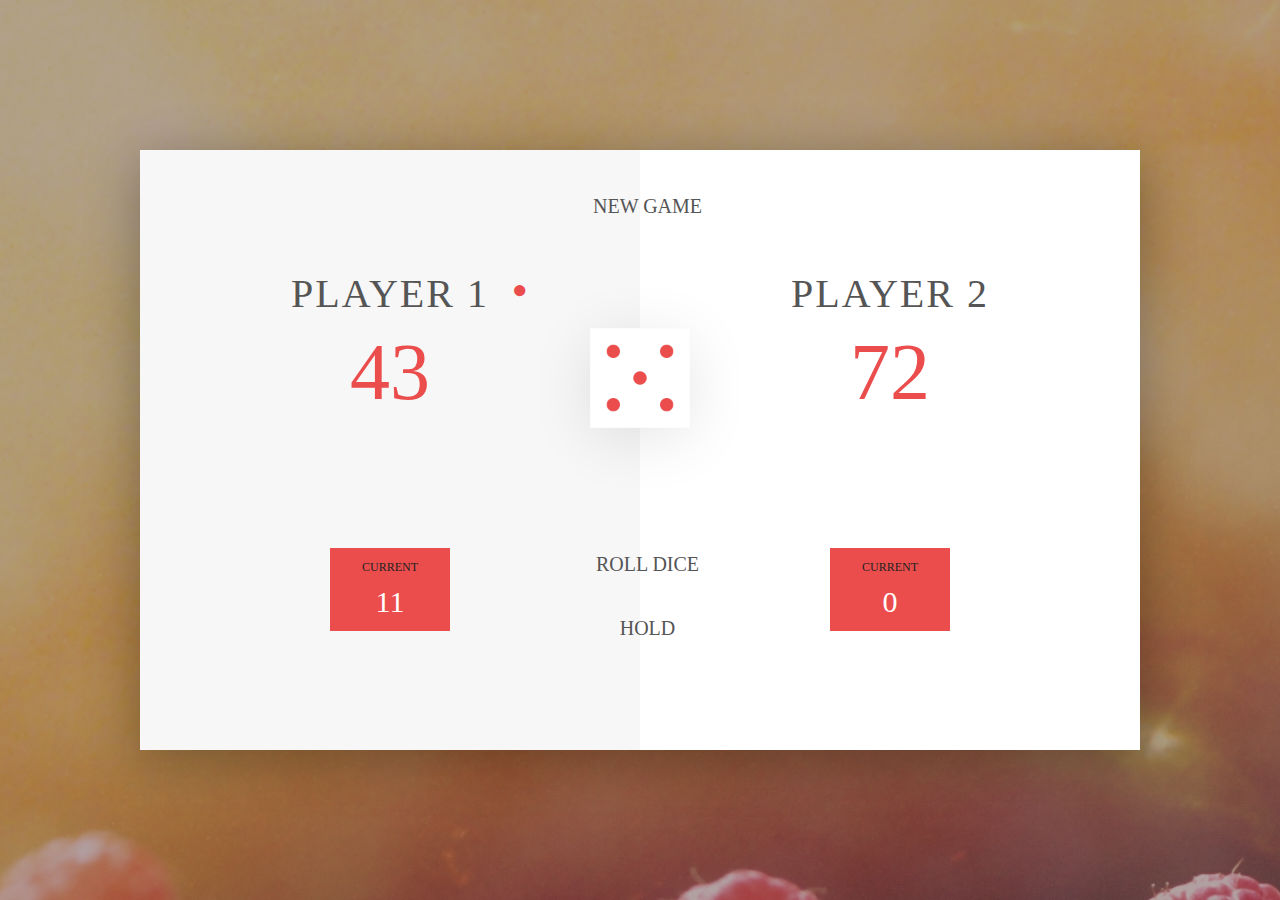
<file: PIG-Game/index.html>
<!DOCTYPE html>
<html lang="en">
    <head>
        <meta charset="UTF-8">
        <link type="text/css" rel="stylesheet" href="style.css">
        <title>Pig Game</title>
    </head>

    <body>
        
        <div class="wrapper clearfix">
             
                
            <div class="player-0-panel active">
                <div class="player-name" id="name-0">Player 1</div>
                <div class="player-score" id="score-0">43</div>
                <div class="player-current-box">
                    <div class="player-current-label">Current</div>
                    <div class="player-current-score" id="current-0">11</div>
                </div>
            </div>
            
            <div class="player-1-panel">
                <div class="player-name" id="name-1">Player 2</div>
                <div class="player-score" id="score-1">72</div>
                <div class="player-current-box">
                    <div class="player-current-label">Current</div>
                    <div class="player-current-score" id="current-1">0</div>
                </div>
            </div>
            
            <button class="btn-new"><i class="ion-ios-plus-outline"></i>New game</button>
            <button class="btn-roll"><i class="ion-ios-loop"></i>Roll dice</button>
            <button class="btn-hold"><i class="ion-ios-download-outline"></i>Hold</button>
            
            <img src="dice-5.png" alt="Dice" class="dice">
            
        </div>
        
        <script src="app.js"></script>
    </body>
</html>
</file>
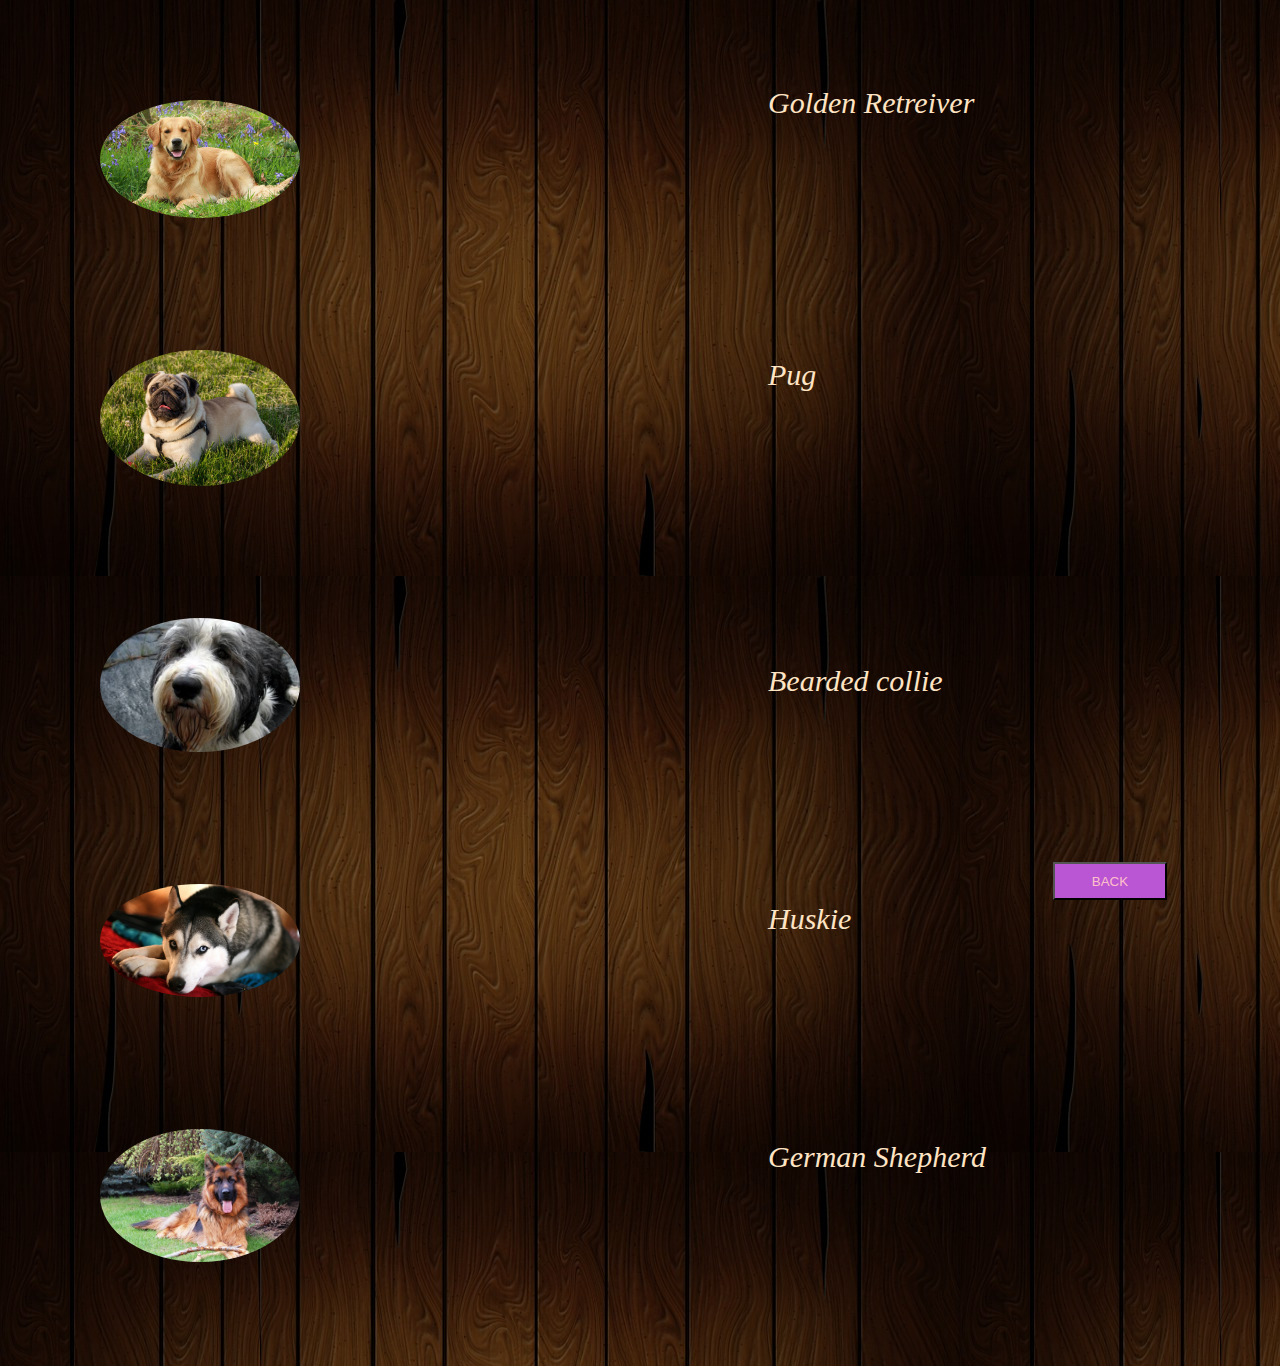
<file: HTML_WEBSITE/breeds.html>
<!DOCTYPE html>
<head>
    <title>
        Breeds
    </title>
    <style>
        body{
            background-image:linear-gradient(rgba(0,0,0,0),rgba(0,0,0,0)),url('back.png');
    
}
        
        img {
            margin:30px;
            padding:25px;
          border-radius: 70%;
          height:50%;

        }
        .one{
            font-family: 'Trebuchet MS';
            font-size:30px;
            font-style: italic;
            color:bisque;
        }
        .abc{
           margin:45px;
        }
        button{
            position:fixed;
            bottom:0;
            right:3cm;
            height:1cm;
            width:3cm;
            color:pink;
            background-color: mediumorchid;

        }

        </style>
</head>
<link rel="stylesheet" href="style.css" type="text/css">
<body>
  

        <div class="abc" style="width: 45%; float:left">
 <img src="golden.png" alt="Avatar" style="width:200px" class="image"><br><br>
 
  
    
    <img src="pug.png" alt="Avatar" style="width:200px" class="image"><br>
   <br>
    <img src="bearded.png" alt="Avatar" style="width:200px" class="image"><br>
    <br>
    <img src="huskie.png" alt="Avatar" style="width:200px" class="image"><br><br>
    <img src="german.png" alt="Avatar" style="width:200px" class="image"><br>
</div>
<br>
<a href="website.html" class=btn1>
    
<button>BACK</button></a>
      




<div class="one" style="width: 40%; float:right"><br><br>
Golden Retreiver
<br><br><br><br><br><br><br><br>
Pug
<br><br><br><br><br><br><br><br><br>
Bearded collie
<br><br><br><br><br><br><br>
Huskie<br><br><br><br><br><br><br>
German Shepherd
</div>






</body>
</file>
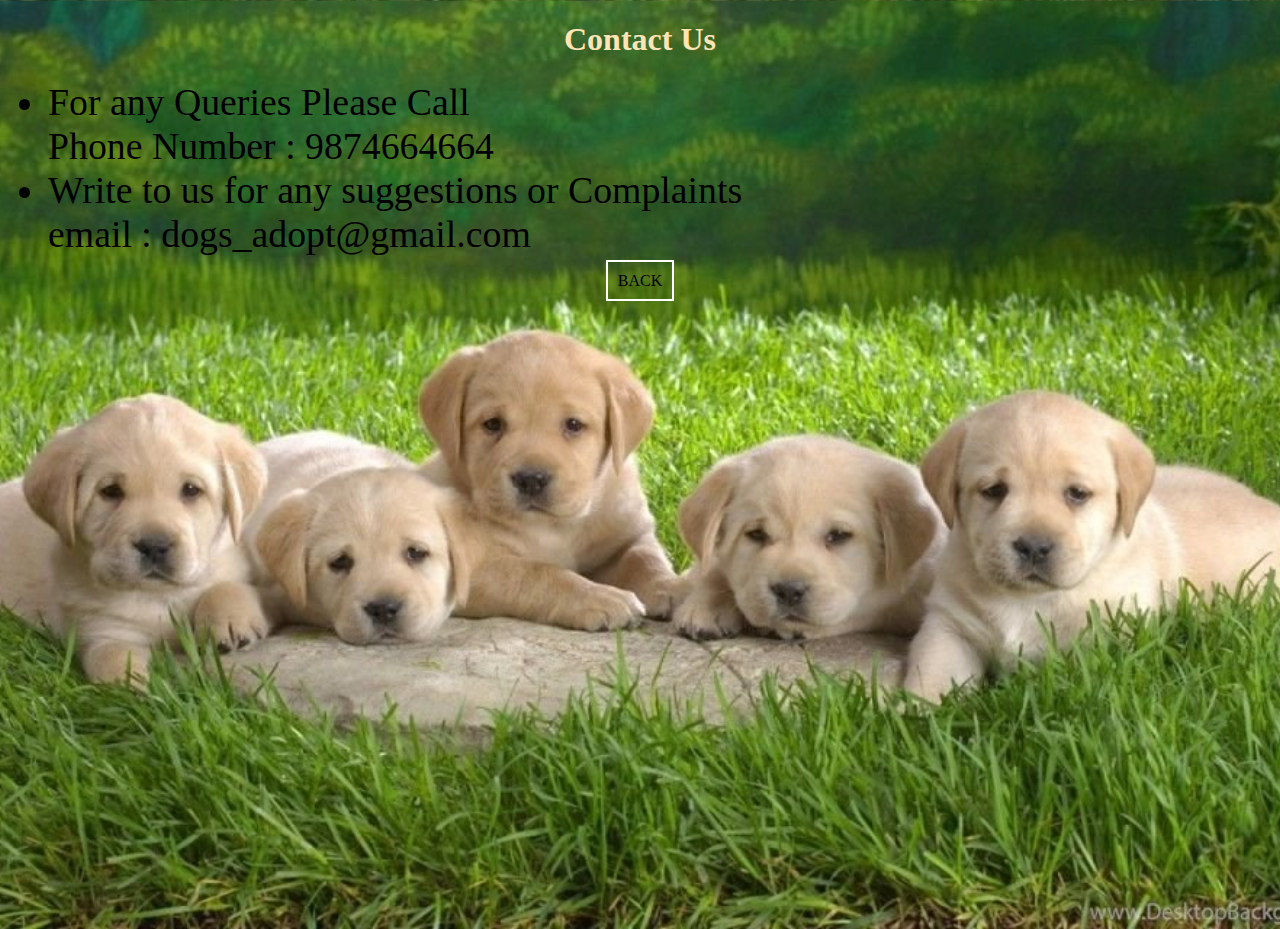
<file: HTML_WEBSITE/contact.html>
<!DOCTYPE html>
<head>
    <title>
Contact Us
    </title>
    <style>
        .btn1{
    color:black;
    border-color:red;
    border:2px solid white;
    padding:10px;
    text-decoration: none;
}
        body{
            background-image:linear-gradient(rgba(0,0,0,0),rgba(0,0,0,0)),url('dogs3.jpg');
    height:100vh;
    background-size: cover;
    background-position: center;
        }
        li{
            font-size: 1cm;
            
        }
        h1{
            color:moccasin;
        }
    </style>
</head>
<body>
    <center><h1>Contact Us</h1></center>
    <ul>
<li> For any Queries Please Call <br>Phone Number : 9874664664 </li>

<li>Write to us for any suggestions or Complaints  <br>email : dogs_adopt@gmail.com</li>
</ul>
<center><a href="website.html" class=btn1>
        BACK</a>
      </center>
</body>
</file>
<file: PIG-Game/style.css>
/**********************************************
*** GENERAL
**********************************************/

* {
    margin: 0;
    padding: 0;
    box-sizing: border-box;
    
}

.clearfix::after {
    content: "";
    display: table;
    clear: both;
}


body {
    background-image: linear-gradient(rgba(62, 20, 20, 0.4), rgba(62, 20, 20, 0.4)), url(back.jpg);
    background-size: cover;
    background-position: center;
    font-family: Lato;
    font-weight: 300;
    position: relative;
    height: 100vh;
    color: #555;
}

.wrapper {
    width: 1000px;
    position: absolute;
    top: 50%;
    left: 50%;
    transform: translate(-50%, -50%);
    background-color: #fff;
    box-shadow: 0px 10px 50px rgba(0, 0, 0, 0.3);
    overflow: hidden;
}

.player-0-panel,
.player-1-panel {
    width: 50%;
    float: left;
    height: 600px;
    padding: 100px;
}



/**********************************************
*** PLAYERS
**********************************************/

.player-name {
    font-size: 40px;
    text-align: center;
    text-transform: uppercase;
    letter-spacing: 2px;
    font-weight: 100;
    margin-top: 20px;
    margin-bottom: 10px;
    position: relative;
}

.player-score {
    text-align: center;
    font-size: 80px;
    font-weight: 100;
    color: #EB4D4D;
    margin-bottom: 130px;
}

.active { background-color: #f7f7f7; }
.active .player-name { font-weight: 300; }

.active .player-name::after {
    content: "\2022";
    font-size: 47px;
    position: absolute;
    color: #EB4D4D;
    top: -7px;
    right: 10px;
    
}

.player-current-box {
    background-color: #EB4D4D;
    color: #fff;
    width: 40%;
    margin: 0 auto;
    padding: 12px;
    text-align: center;
}

.player-current-label {
    text-transform: uppercase;
    margin-bottom: 10px;
    font-size: 12px;
    color: #222;
}

.player-current-score {
    font-size: 30px;
}

button {
    position: absolute;
    width: 200px;
    left: 50%;
    transform: translateX(-50%);
    color: #555;
    background: none;
    border: none;
    font-family: Lato;
    font-size: 20px;
    text-transform: uppercase;
    cursor: pointer;
    font-weight: 300;
    transition: background-color 0.3s, color 0.3s;
}

button:hover { font-weight: 600; }
button:hover i { margin-right: 20px; }

button:focus {
    outline: none;
}

i {
    color: #EB4D4D;
    display: inline-block;
    margin-right: 15px;
    font-size: 32px;
    line-height: 1;
    vertical-align: text-top;
    margin-top: -4px;
    transition: margin 0.3s;
}

.btn-new { top: 45px;}
.btn-roll { top: 403px;}
.btn-hold { top: 467px;}

.dice {
    position: absolute;
    left: 50%;
    top: 178px;
    transform: translateX(-50%);
    height: 100px;
    box-shadow: 0px 10px 60px rgba(0, 0, 0, 0.10);
}

.winner { background-color: #f7f7f7; }
.winner .player-name { font-weight: 300; color: #EB4D4D; }
</file>
<file: HTML_WEBSITE/style.css>
*
{
    margin:0;
    padding:0;
}
aside{
    background-image:linear-gradient(rgba(0,0,0,0.4),rgba(0,0,0,0.5)),url('dogs.jpg');
    height:100vh;
    background-size: cover;
    background-position: center;

}
aside h2{
    color:black;
    font-family:Verdana;

}
base{
    background-image:linear-gradient(rgba(0,0,0,0),rgba(0,0,0,0)),url('back.png');
    height:100vh;
    background-size: cover;
    background-position: center;

}

header{
    background-image:linear-gradient(rgba(0,0,0,0),rgba(0,0,0,0)),url('dogs4.png');
    height:100vh;
    background-size: cover;
    background-position: center;
}
form{
    background-image:linear-gradient(rgba(0,0,0,0),rgba(0,0,0,0.5)),url('ll.jpg');
    height:100vh;
    background-size: cover;
    background-position: center;
}
.adp{
    box-sizing: border-box;
    color:blue;
    border: 3px solid #f1f1f1;
    position: absolute;
    padding:45px;
    background-color:rgb(114, 219, 105);
    top: 10%;
    left: 40%;
}
canvas{
    
}
.about1{
    
color:black;
padding:5px 20px;
font-family: Verdana;
font-size: 25px;
padding:20px;
margin:20px;
}

.nav-menu{
    float:right;
    margin:30px;
    list-style:none;
}
.nav-menu li{    
display:inline-block;
    
}
.nav-menu li a{

color:plum;
padding:5px 20px;
font-family: Verdana;

}
.navbtn{
    
    background-color:rgb(173, 93, 189)
}
.nav-menu li a:hover{
    
    border:3px solid white;
    background-color:rgb(173, 93, 189)


}
.tagline{
    position:absolute;
    margin-left:0;
    margin-top:6px;
    width:800px;

}
h1{
    color:white;
    font-size:35px;
    font-family:Verdana;
    text-align:center;
    margin-top:400px;
}
.adopt{
    margin-top:30px;
    margin-left:500px;

}
.btn{
    color:yellow;
    border-color:red;
    border:2px solid white;
    padding:10px;
    text-decoration: none;
}
</file>
